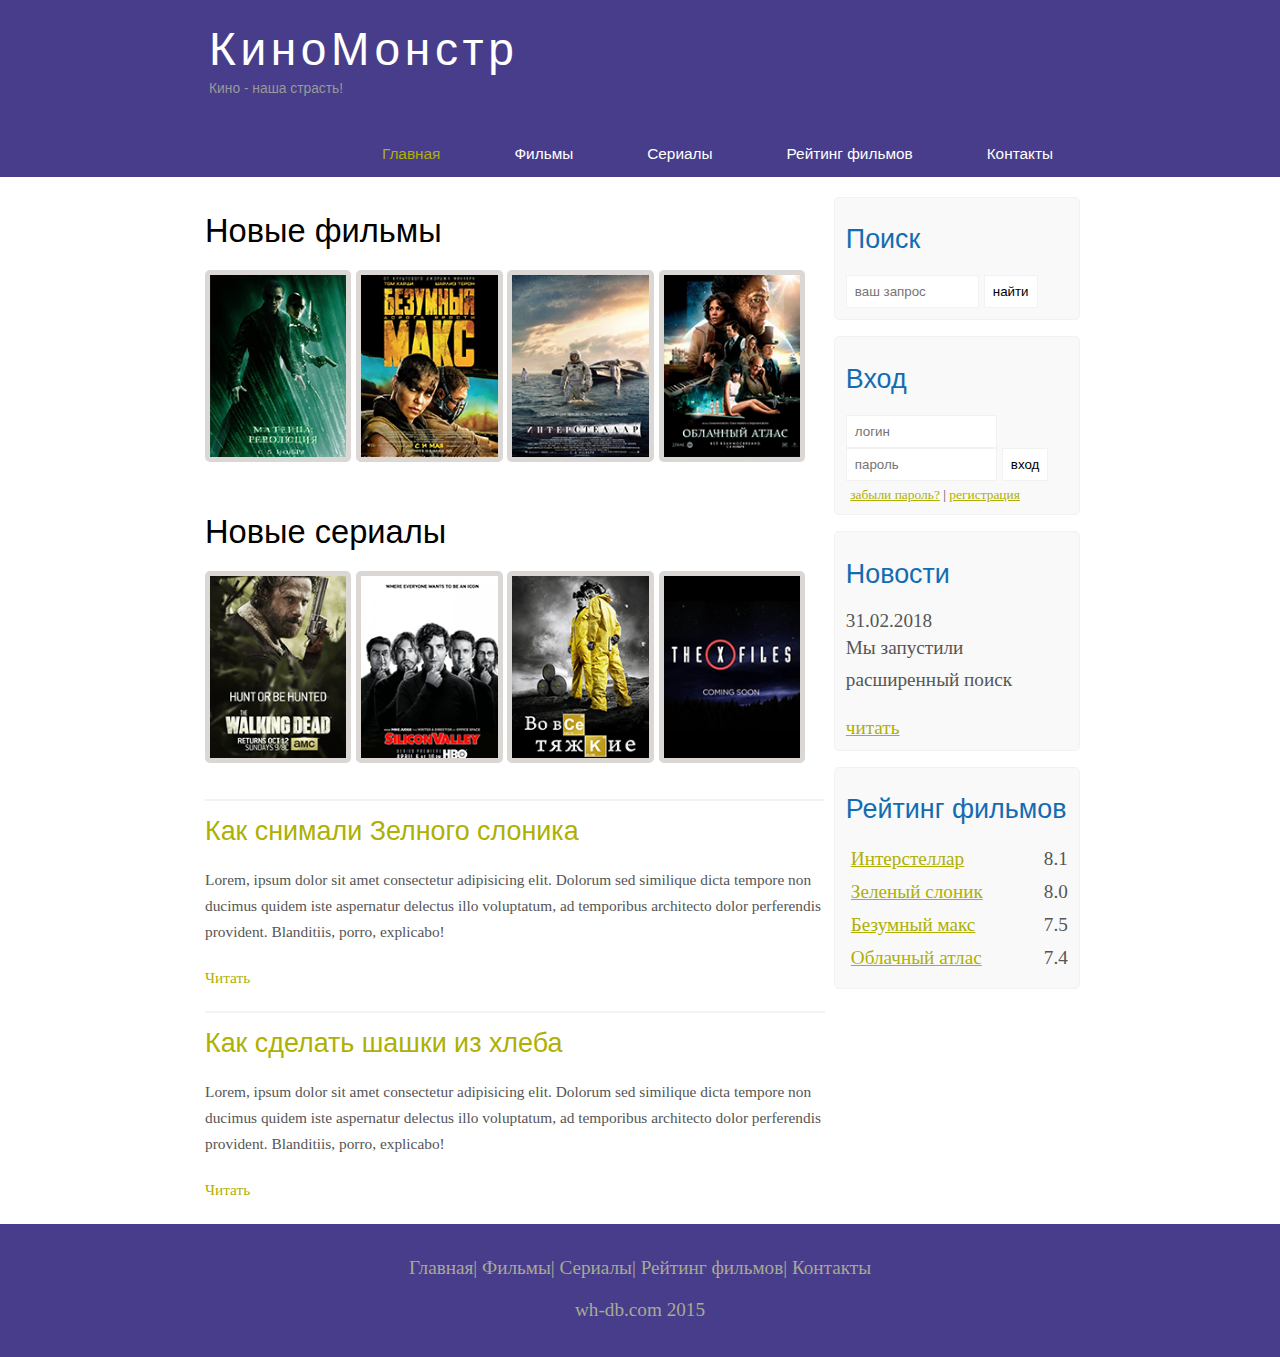
<file: index.html>
<!DOCTYPE html>
<html lang="en">
<head>
	<meta charset="UTF-8">
	<title>Document</title>
	<meta name="description" content="Киномонстр - это портал о кино" />
	<meta name="keywords" content="фильмы, фильмы онлайн, hd" />
	<link rel="stylesheet" href="assets/css/style.css">
</head>
<body>

	<div class="main">
		
		<div class="header">
			<div class="logo">
				<div class="logo_text">
					<h1><a href="index.html">КиноМонстр</a></h1>
					<h2>Кино - наша страсть!</h2>
				</div>
			</div>
			
			<div class="menubar">
				
				<ul class="menu">
					<li class="selected"><a href="#">Главная</a></li>	
					<li><a href="films.html">Фильмы</a></li>
					<li><a href="#">Сериалы</a></li>
					<li><a href="rating.html">Рейтинг фильмов</a></li>
					<li><a href="contact.html">Контакты</a></li>
				</ul>

			</div>

		</div>

		
		<div class="site_content">
			
			<div class="sidebar_container">
				
				<div class="sidebar">
					<h2>Поиск</h2>
					<form method="post" action="#" id="search_form" >
						<input type="search" name="search_field" placeholder="ваш запрос" />
						<input type="submit" class="btn" value="найти" />
					</form>
				</div>

				<div class="sidebar">
					<h2>Вход</h2>
					<form method="post" action="#" id="login">
						
						<input type="text" name="login_field" placeholder="логин" />
						<input type="password" name="password_field" placeholder="пароль" />
						<input type="submit" class="btn" value="вход" />
						<div class="lables_passreg_text">
							<span><a href="#">забыли пароль?</a></span> | <span><a href="#">регистрация</a></span>
						</div>

					</form>
				</div>

				<div class="sidebar">
					<h2>Новости</h2>
					<span>31.02.2018</span>
					<p>Мы запустили расширенный поиск</p>
					<a href="#">читать</a>
				</div>

				<div class="sidebar">
					<h2>Рейтинг фильмов</h2>
					<ul>
						<li><a href="#">Интерстеллар</a><span class="rating_sidebar">8.1</span></li>
						<li><a href="#">Зеленый слоник</a><span class="rating_sidebar">8.0</span></li>
						<li><a href="#">Безумный макс</a><span class="rating_sidebar">7.5</span></li>
						<li><a href="#">Облачный атлас</a><span class="rating_sidebar">7.4</span></li>
					</ul>
				</div>

			</div>

			<div class="content">
			
				<h1>Новые фильмы</h1>

				<div class="films_block">
					
					<a href="#"><img src="assets/img/matrix.png"></a>
					<a href="#"><img src="assets/img/max.png"></a>
					<a href="show.html"><img src="assets/img/inter.png"></a>
					<a href="#"><img src="assets/img/cloud.png"></a>
				</div>	

				 <h1>Новые сериалы</h1>

				<div class="films_block">
					
					<a href="#"><img src="assets/img/dead.png"></a>
					<a href="#"><img src="assets/img/silicon.png"></a>
					<a href="#"><img src="assets/img/breakingbad.png"></a>
					<a href="#"><img src="assets/img/xfiles.png"></a>
				</div>	


				<div class="posts">
					<hr>
					<h2><a href="#">Как снимали Зелного слоника</a></h2>
					<div class="posts_content">
						<p>
							Lorem, ipsum dolor sit amet consectetur adipisicing elit. Dolorum sed similique dicta tempore non ducimus quidem iste aspernatur delectus illo voluptatum, ad temporibus architecto dolor perferendis provident. Blanditiis, porro, explicabo!
						</p>
						<p><a href="#">Читать</a></p>
					</div>

					<div class="posts">
					<hr>
					<h2><a href="#">Как сделать шашки из хлеба</a></h2>
					<div class="posts_content">
						<p>
							Lorem, ipsum dolor sit amet consectetur adipisicing elit. Dolorum sed similique dicta tempore non ducimus quidem iste aspernatur delectus illo voluptatum, ad temporibus architecto dolor perferendis provident. Blanditiis, porro, explicabo!
						</p>
						<p><a href="#">Читать</a></p>
					</div>



				</div>

			</div>


		</div>

		

	</div>
	
	<div class="footer">
			<p>
				<a href="index.html">Главная|</a>
				<a href="films.html">Фильмы|</a>
				<a href="#">Сериалы|</a>
				<a href="rating.html">Рейтинг фильмов|</a>
				<a href="contact.html">Контакты</a>
			</p>
			<p>wh-db.com 2015</p>
		</div>
		
</body>
</html>
</file>
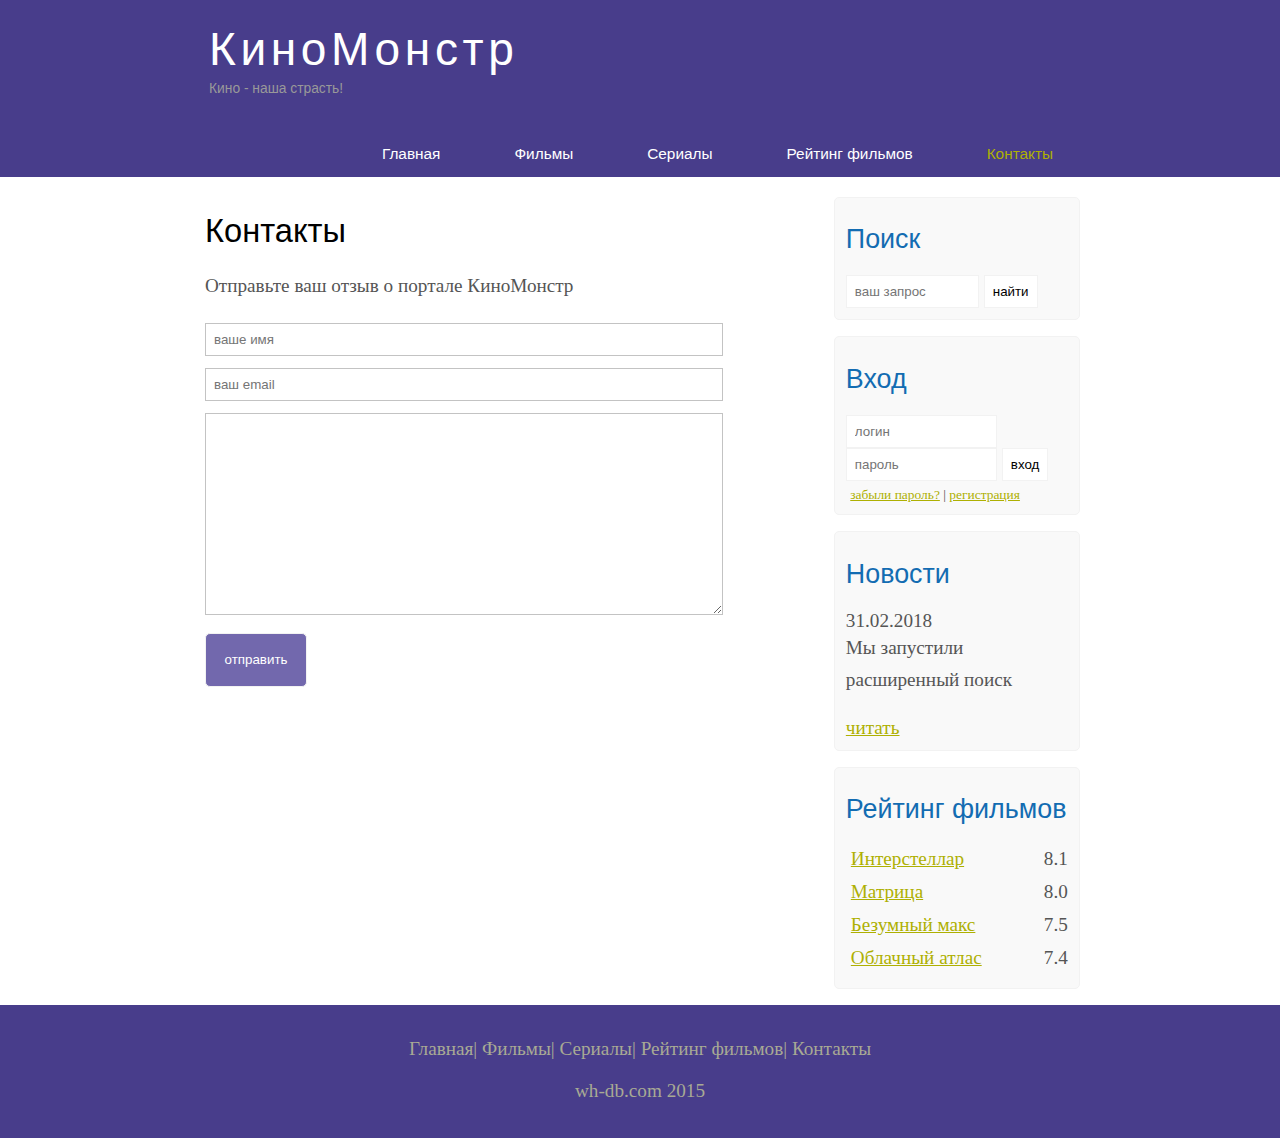
<file: contact.html>
<!DOCTYPE html>
<html lang="en">
<head>
	<meta charset="UTF-8">
	<meta name="viewport"=content="width=device-width, initial-scale=1.0">
	<title>Document</title>
	<meta name="description" content="Киномонстр - это портал о кино" />
	<meta name="keywords" content="фильмы, фильмы онлайн, hd" />
	<link rel="stylesheet" href="assets/css/style.css">
</head>
<body>

	<div class="main">
		
		<div class="header">
			<div class="logo">
				<div class="logo_text">
					<h1><a href="index.html">КиноМонстр</a></h1>
					<h2>Кино - наша страсть!</h2>
				</div>
			</div>
			
			<div class="menubar">
				
				<ul class="menu">
					<li><a href="index.html">Главная</a></li>	
					<li><a href="films.html">Фильмы</a></li>
					<li><a href="#">Сериалы</a></li>
					<li><a href="rating.html">Рейтинг фильмов</a></li>
					<li class="selected"><a href="contact.html">Контакты</a></li>
				</ul>

			</div>

		</div>

			
		<div class="site_content">
			
			<div class="sidebar_container">
				
				<div class="sidebar">
					<h2>Поиск</h2>
					<form method="post" action="#" id="search_form" >
						<input type="search" name="search_field" placeholder="ваш запрос" />
						<input type="submit" class="btn" value="найти" />
					</form>
				</div>

				<div class="sidebar">
					<h2>Вход</h2>
					<form method="post" action="#" id="login">
						
						<input type="text" name="login_field" placeholder="логин" />
						<input type="password" name="password_field" placeholder="пароль" />
						<input type="submit" class="btn" value="вход" />
						<div class="lables_passreg_text">
							<span><a href="#">забыли пароль?</a></span> | <span><a href="#">регистрация</a></span>
						</div>

					</form>
				</div>

				<div class="sidebar">
					<h2>Новости</h2>
					<span>31.02.2018</span>
					<p>Мы запустили расширенный поиск</p>
					<a href="#">читать</a>
				</div>

				<div class="sidebar">
					<h2>Рейтинг фильмов</h2>
					<ul>
						<li><a href="#">Интерстеллар</a><span class="rating_sidebar">8.1</span></li>
						<li><a href="#">Матрица</a><span class="rating_sidebar">8.0</span></li>
						<li><a href="#">Безумный макс</a><span class="rating_sidebar">7.5</span></li>
						<li><a href="#">Облачный атлас</a><span class="rating_sidebar">7.4</span></li>
					</ul>
				</div>

			</div>

			<div class="content">
				
				<h1>Контакты</h1>
				<p>Отправьте ваш отзыв о портале КиноМонстр</p>
	
				<div class="send send_contact">	
					<form method="post" action="#" id="contact">
						<input type="text" name="review_name" placeholder="ваше имя">
						<input type="text" name="review_email" placeholder="ваш email">
						<textarea name="review_text"></textarea>
						<input class="btn" type="submit" value="отправить">
					</form>
				</div>


			

			</div>

		</div>





	<div class="footer">
		<p>
			<a href="index.html">Главная|</a>
				<a href="films.html">Фильмы|</a>
				<a href="#">Сериалы|</a>
				<a href="rating.html">Рейтинг фильмов|</a>
				<a href="contact.html">Контакты</a>
		</p>
		<p>wh-db.com 2015</p>
	</div>

	</div>
	
</body>
</html>
</file>
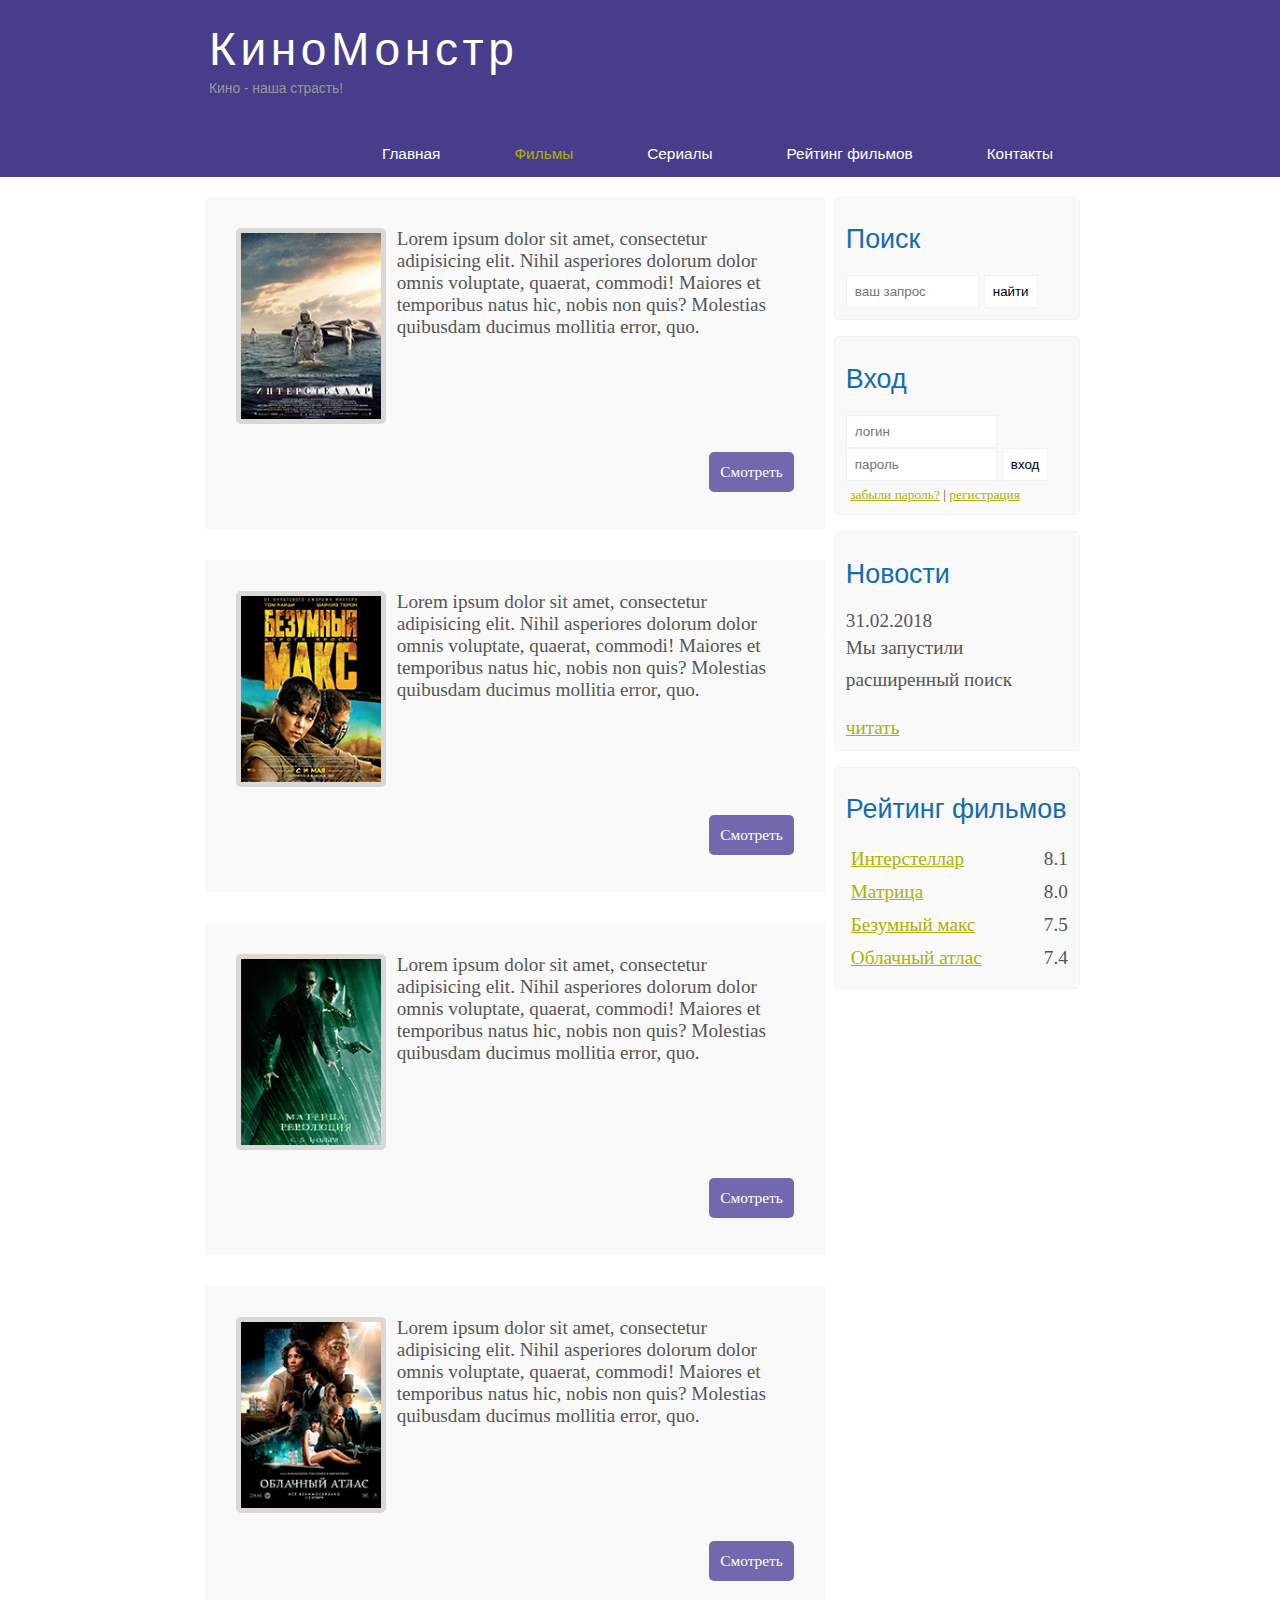
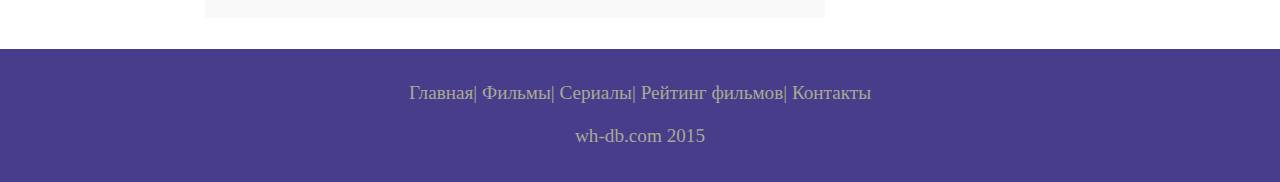
<file: films.html>
<!DOCTYPE html>
<html lang="en">
<head>
	<meta charset="UTF-8">
	<meta name="viewport"=content="width=device-width, initial-scale=1.0">
	<title>Document</title>
	<meta name="description" content="Киномонстр - это портал о кино" />
	<meta name="keywords" content="фильмы, фильмы онлайн, hd" />
	<link rel="stylesheet" href="assets/css/style.css">
</head>
<body>

	<div class="main">
		
		<div class="header">
			<div class="logo">
				<div class="logo_text">
					<h1><a href="index.html">КиноМонстр</a></h1>
					<h2>Кино - наша страсть!</h2>
				</div>
			</div>
			
			<div class="menubar">
				
				<ul class="menu">
					<li><a href="index.html">Главная</a></li>	
					<li class="selected"><a href="films.html">Фильмы</a></li>
					<li><a href="#">Сериалы</a></li>
					<li><a href="rating.html">Рейтинг фильмов</a></li>
					<li ><a href="contact.html">Контакты</a></li>
				</ul>

			</div>

		</div>

			
		<div class="site_content">
			
			<div class="sidebar_container">
				
				<div class="sidebar">
					<h2>Поиск</h2>
					<form method="post" action="#" id="search_form" >
						<input type="search" name="search_field" placeholder="ваш запрос" />
						<input type="submit" class="btn" value="найти" />
					</form>
				</div>

				<div class="sidebar">
					<h2>Вход</h2>
					<form method="post" action="#" id="login">
						
						<input type="text" name="login_field" placeholder="логин" />
						<input type="password" name="password_field" placeholder="пароль" />
						<input type="submit" class="btn" value="вход" />
						<div class="lables_passreg_text">
							<span><a href="#">забыли пароль?</a></span> | <span><a href="#">регистрация</a></span>
						</div>

					</form>
				</div>

				<div class="sidebar">
					<h2>Новости</h2>
					<span>31.02.2018</span>
					<p>Мы запустили расширенный поиск</p>
					<a href="#">читать</a>
				</div>

				<div class="sidebar">
					<h2>Рейтинг фильмов</h2>
					<ul>
						<li><a href="#">Интерстеллар</a><span class="rating_sidebar">8.1</span></li>
						<li><a href="#">Матрица</a><span class="rating_sidebar">8.0</span></li>
						<li><a href="#">Безумный макс</a><span class="rating_sidebar">7.5</span></li>
						<li><a href="#">Облачный атлас</a><span class="rating_sidebar">7.4</span></li>
					</ul>
				</div>

			</div>

			<div class="content">
				
				<div class="info_film">
					<img src="assets/img/inter.png">
					Lorem ipsum dolor sit amet, consectetur adipisicing elit. Nihil asperiores dolorum dolor omnis voluptate, quaerat, commodi! Maiores et temporibus natus hic, nobis non quis? Molestias quibusdam ducimus mollitia error, quo.
					<div class="button"><a href="show.html">Смотреть</a></div>
				</div>

				<div class="info_film">
					<img src="assets/img/max.png">
					Lorem ipsum dolor sit amet, consectetur adipisicing elit. Nihil asperiores dolorum dolor omnis voluptate, quaerat, commodi! Maiores et temporibus natus hic, nobis non quis? Molestias quibusdam ducimus mollitia error, quo.
					<div class="button"><a href="#">Смотреть</a></div>
				</div>

				<div class="info_film">
					<img src="assets/img/matrix.png">
					Lorem ipsum dolor sit amet, consectetur adipisicing elit. Nihil asperiores dolorum dolor omnis voluptate, quaerat, commodi! Maiores et temporibus natus hic, nobis non quis? Molestias quibusdam ducimus mollitia error, quo.
					<div class="button"><a href="#">Смотреть</a></div>
				</div>

				<div class="info_film">
					<img src="assets/img/cloud.png">
					Lorem ipsum dolor sit amet, consectetur adipisicing elit. Nihil asperiores dolorum dolor omnis voluptate, quaerat, commodi! Maiores et temporibus natus hic, nobis non quis? Molestias quibusdam ducimus mollitia error, quo.
					<div class="button"><a href="#">Смотреть</a></div>
				</div>

			</div>

		</div>





	<div class="footer">
		<p>
			<a href="index.html">Главная|</a>
				<a href="films.html">Фильмы|</a>
				<a href="#">Сериалы|</a>
				<a href="rating.html">Рейтинг фильмов|</a>
				<a href="contact.html">Контакты</a>
		</p>
		<p>wh-db.com 2015</p>
	</div>

	</div>
	
</body>
</html>
</file>
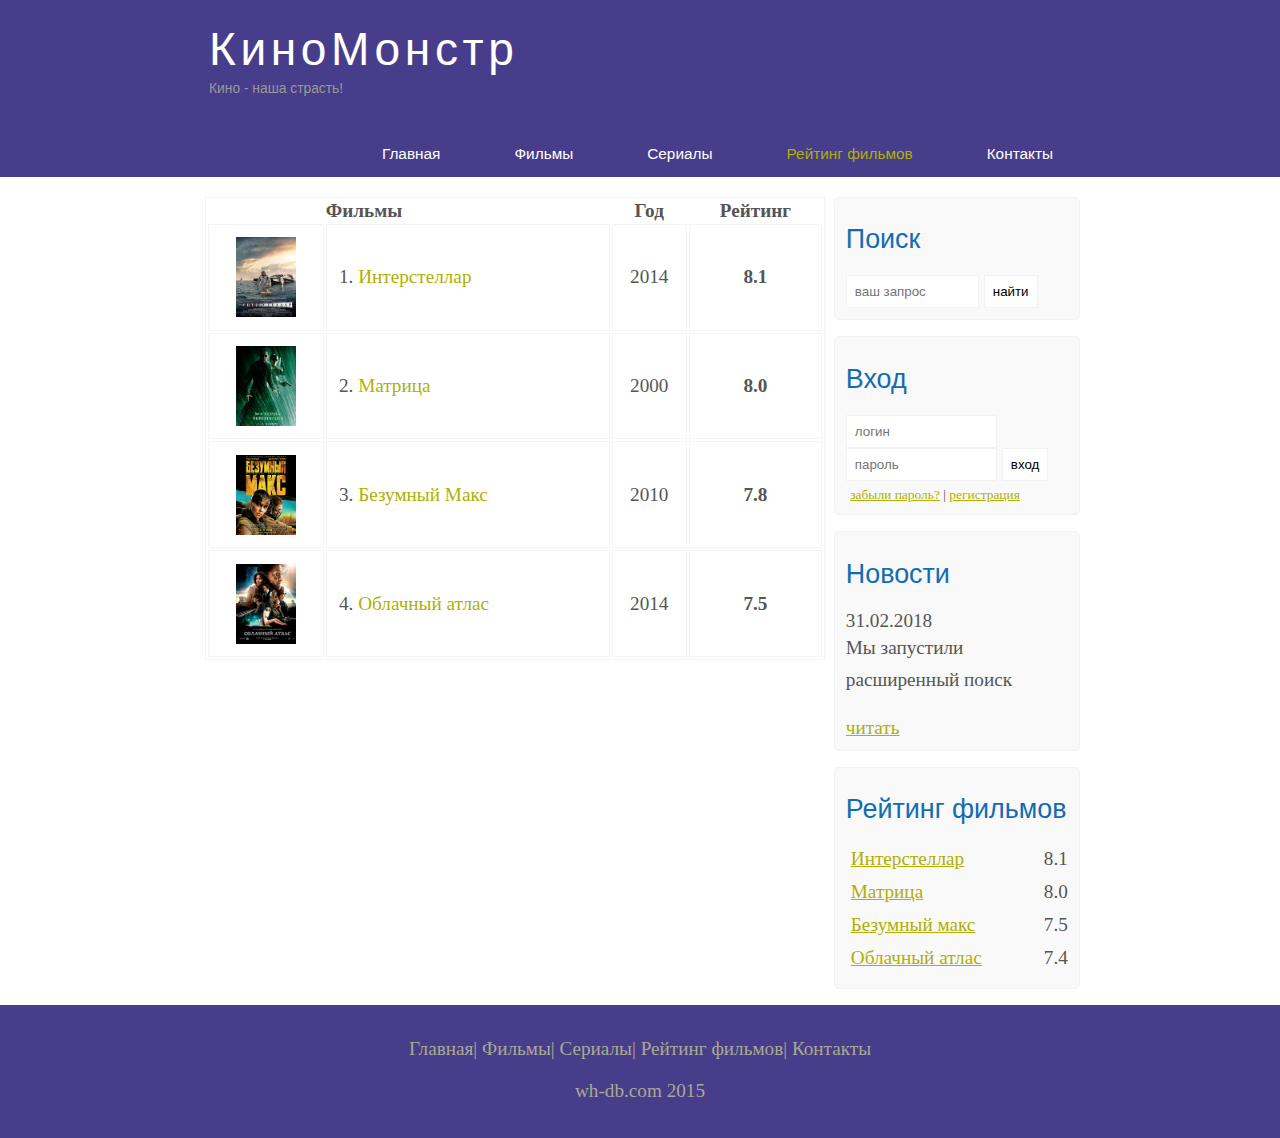
<file: rating.html>
<!DOCTYPE html>
<html lang="en">
<head>
	<meta charset="UTF-8">
	<meta name="viewport"=content="width=device-width, initial-scale=1.0">
	<title>Document</title>
	<meta name="description" content="Киномонстр - это портал о кино" />
	<meta name="keywords" content="фильмы, фильмы онлайн, hd" />
	<link rel="stylesheet" href="assets/css/style.css">
</head>
<body>

	<div class="main">
		
		<div class="header">
			<div class="logo">
				<div class="logo_text">
					<h1><a href="index.html">КиноМонстр</a></h1>
					<h2>Кино - наша страсть!</h2>
				</div>
			</div>
			
			<div class="menubar">
				
				<ul class="menu">
					<li><a href="index.html">Главная</a></li>	
					<li><a href="films.html">Фильмы</a></li>
					<li><a href="#">Сериалы</a></li>
					<li class="selected"><a href="rating.html">Рейтинг фильмов</a></li>
					<li><a href="contact.html">Контакты</a></li>
				</ul>

			</div>

		</div>

			
		<div class="site_content">
			
			<div class="sidebar_container">
				
				<div class="sidebar">
					<h2>Поиск</h2>
					<form method="post" action="#" id="search_form" >
						<input type="search" name="search_field" placeholder="ваш запрос" />
						<input type="submit" class="btn" value="найти" />
					</form>
				</div>

				<div class="sidebar">
					<h2>Вход</h2>
					<form method="post" action="#" id="login">
						
						<input type="text" name="login_field" placeholder="логин" />
						<input type="password" name="password_field" placeholder="пароль" />
						<input type="submit" class="btn" value="вход" />
						<div class="lables_passreg_text">
							<span><a href="#">забыли пароль?</a></span> | <span><a href="#">регистрация</a></span>
						</div>

					</form>
				</div>

				<div class="sidebar">
					<h2>Новости</h2>
					<span>31.02.2018</span>
					<p>Мы запустили расширенный поиск</p>
					<a href="#">читать</a>
				</div>

				<div class="sidebar">
					<h2>Рейтинг фильмов</h2>
					<ul>
						<li><a href="#">Интерстеллар</a><span class="rating_sidebar">8.1</span></li>
						<li><a href="#">Матрица</a><span class="rating_sidebar">8.0</span></li>
						<li><a href="#">Безумный макс</a><span class="rating_sidebar">7.5</span></li>
						<li><a href="#">Облачный атлас</a><span class="rating_sidebar">7.4</span></li>
					</ul>
				</div>

			</div>

			<div class="content">
				
				<table>
					
					<tr>
						<th></th>
						<th>Фильмы</th>
						<th class="center">Год</th>
						<th class="center">Рейтинг</th>
					</tr>
					<tr>
						<td class="center"><img src="assets/img/inter.png"></td>
						<td>1. <a href="show.html">Интерстеллар</a></td>
						<td class="center">2014</td>
						<td class="center rating"> 8.1 </td>
					</tr>

					<tr>
						<td class="center"><img src="assets/img/matrix.png"></td>
						<td>2. <a href="show.html">Матрица</a></td>
						<td class="center">2000</td>
						<td class="center rating"> 8.0 </td>
					</tr>

					<tr>
						<td class="center"><img src="assets/img/max.png"></td>
						<td>3. <a href="show.html">Безумный Макс</a></td>
						<td class="center">2010</td>
						<td class="center rating"> 7.8 </td>
					</tr>

					<tr>
						<td class="center"><img src="assets/img/cloud.png"></td>
						<td>4. <a href="show.html">Облачный атлас</a></td>
						<td class="center">2014</td>
						<td class="center rating"> 7.5 </td>
					</tr>

				</table>			

			</div>

		</div>





	<div class="footer">
		<p>
			<a href="index.html">Главная|</a>
			<a href="films.html">Фильмы|</a>
			<a href="#">Сериалы|</a>
			<a href="rating.html">Рейтинг фильмов|</a>
			<a href="contact.html">Контакты</a>
		</p>
		<p>wh-db.com 2015</p>
	</div>

	</div>
	
</body>
</html>
</file>
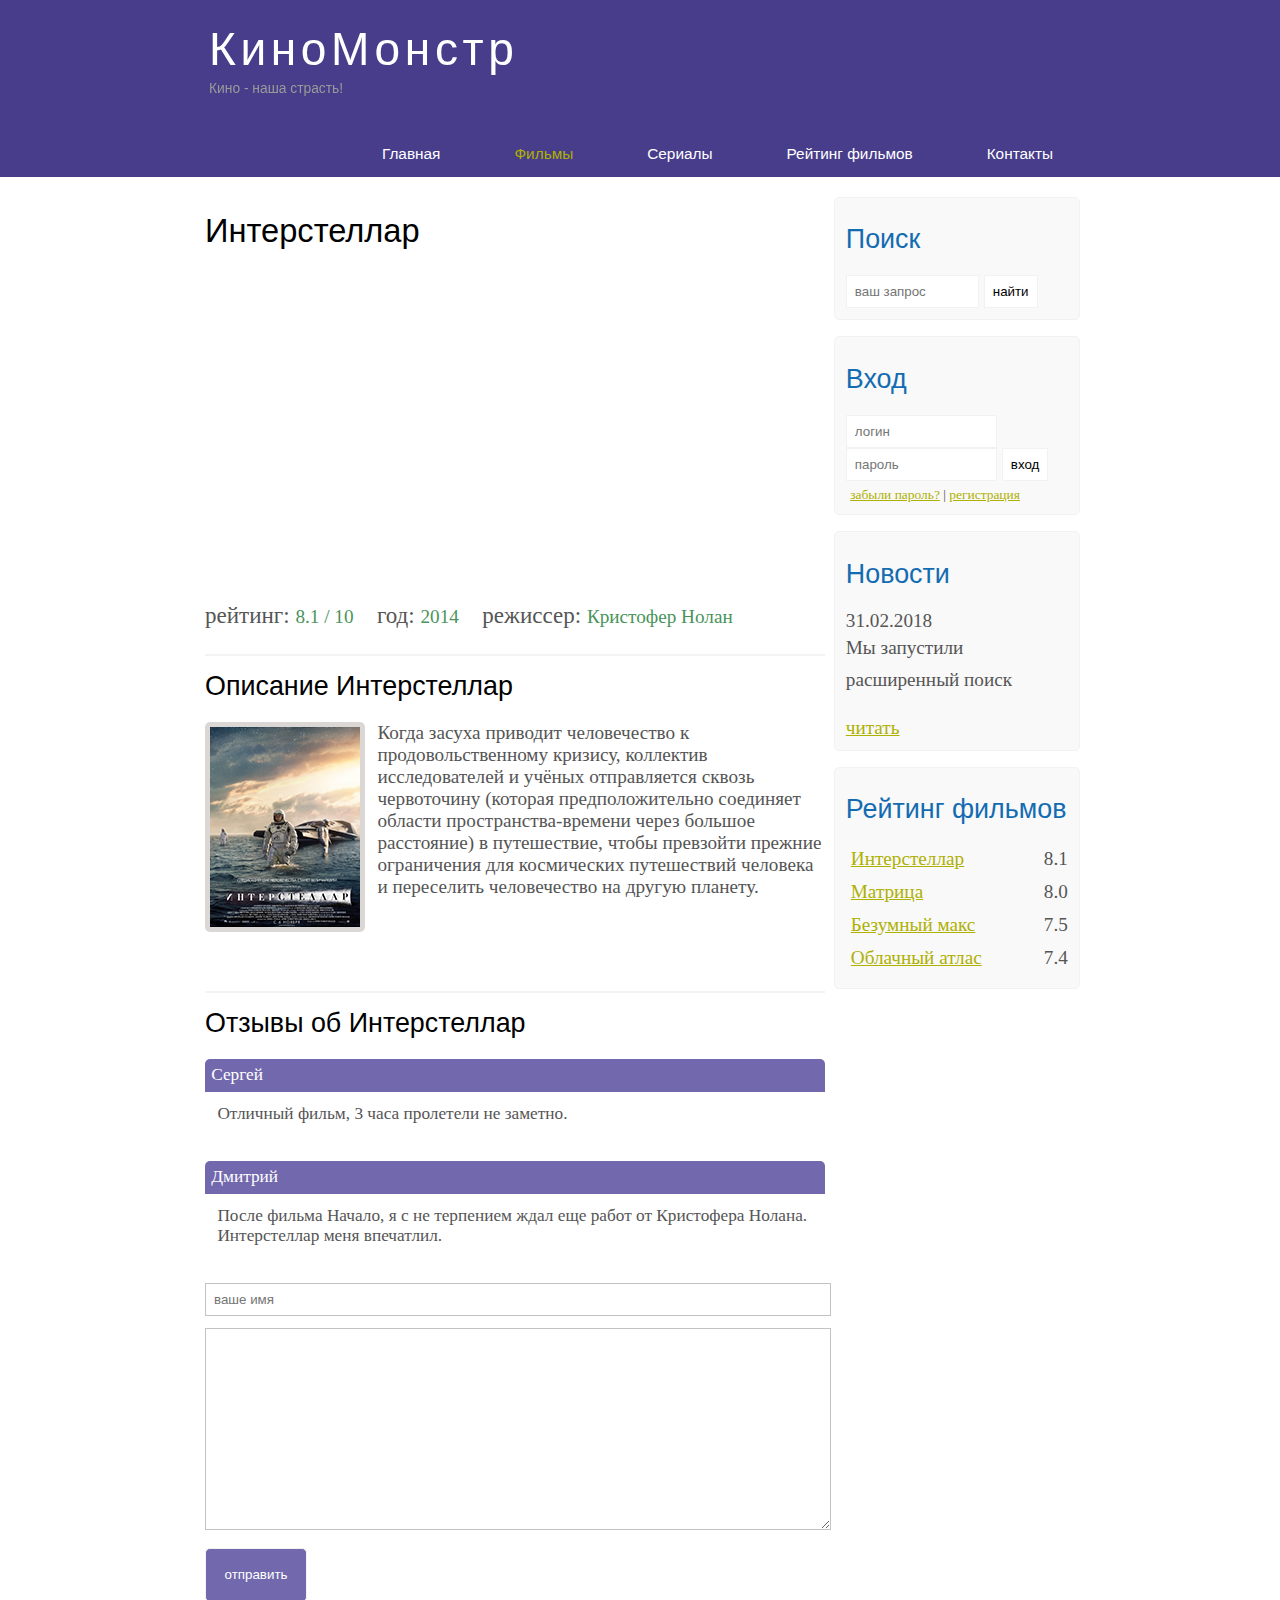
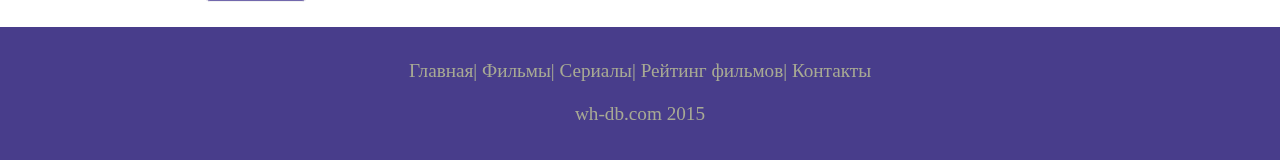
<file: show.html>
<!DOCTYPE html>
<html lang="en">
<head>
	<meta charset="UTF-8">
	<meta name="viewport"=content="width=device-width, initial-scale=1.0">
	<title>Document</title>
	<meta name="description" content="Киномонстр - это портал о кино" />
	<meta name="keywords" content="фильмы, фильмы онлайн, hd" />
	<link rel="stylesheet" href="assets/css/style.css">
</head>
<body>

	<div class="main">
		
		<div class="header">
			<div class="logo">
				<div class="logo_text">
					<h1><a href="index.html">КиноМонстр</a></h1>
					<h2>Кино - наша страсть!</h2>
				</div>
			</div>
			
			<div class="menubar">
				
				<ul class="menu">
					<li><a href="index.html">Главная</a></li>	
					<li class="selected"><a href="#">Фильмы</a></li>
					<li><a href="#">Сериалы</a></li>
					<li><a href="rating.html">Рейтинг фильмов</a></li>
					<li><a href="contact.html">Контакты</a></li>
				</ul>

			</div>

		</div>

			
		<div class="site_content">
			
			<div class="sidebar_container">
				
				<div class="sidebar">
					<h2>Поиск</h2>
					<form method="post" action="#" id="search_form" >
						<input type="search" name="search_field" placeholder="ваш запрос" />
						<input type="submit" class="btn" value="найти" />
					</form>
				</div>

				<div class="sidebar">
					<h2>Вход</h2>
					<form method="post" action="#" id="login">
						
						<input type="text" name="login_field" placeholder="логин" />
						<input type="password" name="password_field" placeholder="пароль" />
						<input type="submit" class="btn" value="вход" />
						<div class="lables_passreg_text">
							<span><a href="#">забыли пароль?</a></span> | <span><a href="#">регистрация</a></span>
						</div>

					</form>
				</div>

				<div class="sidebar">
					<h2>Новости</h2>
					<span>31.02.2018</span>
					<p>Мы запустили расширенный поиск</p>
					<a href="#">читать</a>
				</div>

				<div class="sidebar">
					<h2>Рейтинг фильмов</h2>
					<ul>
						<li><a href="#">Интерстеллар</a><span class="rating_sidebar">8.1</span></li>
						<li><a href="#">Матрица</a><span class="rating_sidebar">8.0</span></li>
						<li><a href="#">Безумный макс</a><span class="rating_sidebar">7.5</span></li>
						<li><a href="#">Облачный атлас</a><span class="rating_sidebar">7.4</span></li>
					</ul>
				</div>

			</div>

			<div class="content">
				
				<h1>Интерстеллар</h1>
				
				<iframe width="560" height="315" src="https://www.youtube.com/embed/R5KHoE_8dgo?showinfo=0" frameborder="0" allowfullscreen></iframe>


				<div class="info_film_page">
					<span class="label">рейтинг: </span><span class="value">8.1 / 10</span>
					<span class="label">год: </span><span class="value">2014</span>
					<span class="label">режиссер: </span><span class="value">Кристофер Нолан</span>
				</div>
				<hr>	
				<h2>Описание Интерстеллар</h2>
				<div class="descriptions_film">
					<img src="assets/img/inter.png">
					Когда засуха приводит человечество к продовольственному кризису, коллектив исследователей и учёных отправляется сквозь червоточину (которая предположительно соединяет области пространства-времени через большое расстояние) в путешествие, чтобы превзойти прежние ограничения для космических путешествий человека и переселить человечество на другую планету.
				</div>


				
				<hr>
				<h2>Отзывы об Интерстеллар</h2>

				<div class="reviews">
					<div class="review_name">
						Сергей
					</div>
					<div class="review_text">
						Отличный фильм, 3 часа пролетели не заметно.
					</div>
				</div>

				<div class="reviews">
					<div class="review_name">
						Дмитрий
					</div>
					<div class="review_text">
						После фильма Начало, я с не терпением ждал еще работ от Кристофера Нолана. Интерстеллар меня впечатлил.
					</div>
				</div>
	
				<div class="send">	
					<form method="post" action="#" id="review">
						<input type="text" name="review_name" placeholder="ваше имя">
						<textarea name="review_text"></textarea>
						<input class="btn" type="submit" value="отправить">
					</form>
				</div>
				
			</div>

		</div>





	<div class="footer">
		<p>
			<a href="index.html">Главная|</a>
				<a href="films.html">Фильмы|</a>
				<a href="#">Сериалы|</a>
				<a href="rating.html">Рейтинг фильмов|</a>
				<a href="contact.html">Контакты</a>
		</p>
		<p>wh-db.com 2015</p>
	</div>

	</div>
	
</body>
</html>
</file>
<file: assets/css/style.css>
* {
  margin: 0;
  padding: 0;
}

body {
  font-size: 1.2em;
  background-color: #fff;
  color: #555;
}

p {
  padding: 0 0 20px 0;
  line-height: 1.7em;
}

input[type="text"], input[type="password"], input[type="search"] {
  color: #5d5d5d;
  width: 60%;
  padding: 8px;
} 

input, textarea {
  outline: none;
  border: none;
  border: solid 1px #f2f2f2;
}

h1, h2 {
  font: normal 170% 'century gothic', arial;
  margin: 0 0 15px 0;
  padding: 15px 0 5px 0;
  color: #000;
}

h2 {
  font-size: 140%;
}

a, a:hover {
  outline: none;
  text-decoration: underline;
  color: #aeb002;
}

ul {
  margin: 2px 0 22px 17px;
}

ul li {
  margin: 0 0 6px 0;
  padding: 0 0 4px 5px;
  line-height: 1.5em;
}


.header {
  background-color: darkslateblue;
  height: 177px;
  font-size: 0.8em;
  margin-left: 0px;
  margin-right: 0px;
  min-width: 900px;
}

.main, .logo, .menubar, .site_content, .footer {
  margin-left: auto;
  margin-right: auto;
}

.logo {
  width: 880px;
  padding-bottom: 40px;
}

.logo h1, .logo h2 {
  font: normal 300% 'century gothic', arial, sans-serif;
  margin: 0 0 0 9px;
}

.logo_text h1, .logo_text h1 a, .logo_text h1 a:hover {
  padding: 22px 0 0 0;
  color: #fff;
  letter-spacing: 0.1em;
  text-decoration: none;
}

.logo_text h2 {
  font-size: 0.9em;
  padding: 4px 0 0 0;
  color: #999;
}

.menubar {
  width: 900px;
  height: 46px;
}

ul.menu {
  float: right;
}

ul.menu li {
  float: left;
  padding: 0 0 0 9px;
  list-style: none;
  margin: 1px 2px 0 0;
}

ul.menu li a {
  font: normal 100% 'trebuchet ms', sans-serif;
  display: block;
  height: 20px;
  padding: 6px 35px 5px 28px;
  color: #fff;
  text-decoration: none;
}

ul.menu li.selected a {
  color: #aeb002;
}

ul.menu li a:hover {
  color: #e4ec04;
}

hr {
  border: solid 1px #f3f3f3;
}

.site_content {
  width: 880px;
  overflow:hidden;
  margin: 20px auto 0 auto;
  background-color: white;
}

.sidebar_container {
  float: right;;
  width: 224px;
}

.sidebar {
  float: right;
  width: 222px;
  padding: 5%;
  margin: 0 0 16px 0;
  border: solid 1px #f2f2f2;
  border-radius: 5px;
  background-color: #f9f9f9;
}

.btn {
  padding: 8px;
  background-color: white;
  cursor:pointer;
}

.sidebar h2 {
  color: #136cb2;
}

.lables_passreg_text {
  font-size: 0.7em;
  margin-top: 3%;
  margin-left: 2%;
}

.sidebar ul {
  margin: 0;
}

.sidebar ul li {
  list-style-type: none;
  margin: 0 0 0 0;
}

.sidebar .rating_sidebar {
  float: right;
}


.content {
  text-align: left;
  width: 620px;
  padding: 0 0 0 5px;
  float: left;
}

.content a {
  text-decoration: none;
}

.films_block {
  margin-bottom: 5%;
}

.films_block img {
  border-radius: 5px;
  border: solid 5px #dad7d5;
  width: 22%;
} 

.posts .posts_content {
  font-size: 0.8em;
}


/* Страница просмотра фильма */

.info_film_page {
  margin-top: 2%;
  margin-bottom: 4%;
}

.info_film_page .label {
  font-size: 1.2em;
}

.info_film_page .value {
  font-size: 1em;
  color: #49945A;
  margin-right: 3%;
}

.descriptions_film {
  margin-bottom: 15%;
}

.descriptions_film img{
  float:left;
  margin-right: 2%;
  border-radius: 5px;
  border: solid 5px #dad7d5;
}

.reviews {
  margin-bottom: 4%;
  font-size: 0.9em;
}

.reviews .review_name {
  background-color: #7268AD;
  color: white;
  padding: 1%;
  border-top-left-radius: 5px;
  border-top-right-radius: 5px;
}

.reviews .review_text {
  padding-top: 2%;
  padding-bottom: 2%; 
  padding-left: 2%;
}

.send {
  margin-bottom: 4%;
}

.send input[type="text"], textarea {
  border: solid 1px #C3C3C3;
  margin-bottom: 2%;
}

.send input[type="text"]{
  width: 98%;
}

.send textarea {
  width: 624px;
  height: 200px;
}

.send input[type="submit"]{
  background-color: #7268AD;
  padding: 3%;
  color: white;
  border-radius: 5px;
}



.send_contact input[type="text"] {
  width: 500px;
}

.send_contact textarea {
  width: 516px;
}

.info_film {
  margin-bottom: 5%;
  background-color: #f9f9f9;
  padding: 5%;
  height: 270px;
}

.info_film img {
  float: left;
  margin-right: 2%;
  border-radius: 5px;
  border: solid 5px #dad7d5;
  width: 25%;
}
.button {
  background-color: #7268ad;
  padding: 2%;
  color: white;
  border-radius: 5px;
  float: right;
  margin-top: 5%;
  clear: both;
  font-size: 0.8em;
}

.button a {
  color: white;
}

 table {
  width: 100%;
  border: solid 1px #f4f4f4;
}

td {
  padding: 2%;
  border: solid 1px #f4f4f4;
}

td img {
  width: 60px;
  vertical-align: middle;
}

.center {
  text-align: center;
}

.rating {
  font-weight: bold;
}

.footer {
  width: 100%;
  height: 100px;
  padding: 28px 0 5px 0;
  text-align: center;
  background-color: darkslateblue;
  color: #a8aa94;
  margin-left: 0px;
  margin-right: 0px;
  min-width: 900px;
}

.footer a {
  color: #a8aa94;
  text-decoration: none;
}

.footer a:hover {
  color: #fff;
  text-decoration: none;
}

.footer p {
  padding: 0 0 10px 0;
}


/* CSS Mobile */

@media only screen
and (min-devise-width : 375px)
and (max-devise-width : 667px) {

  .header {
    background-color: black;
}



}
</file>
